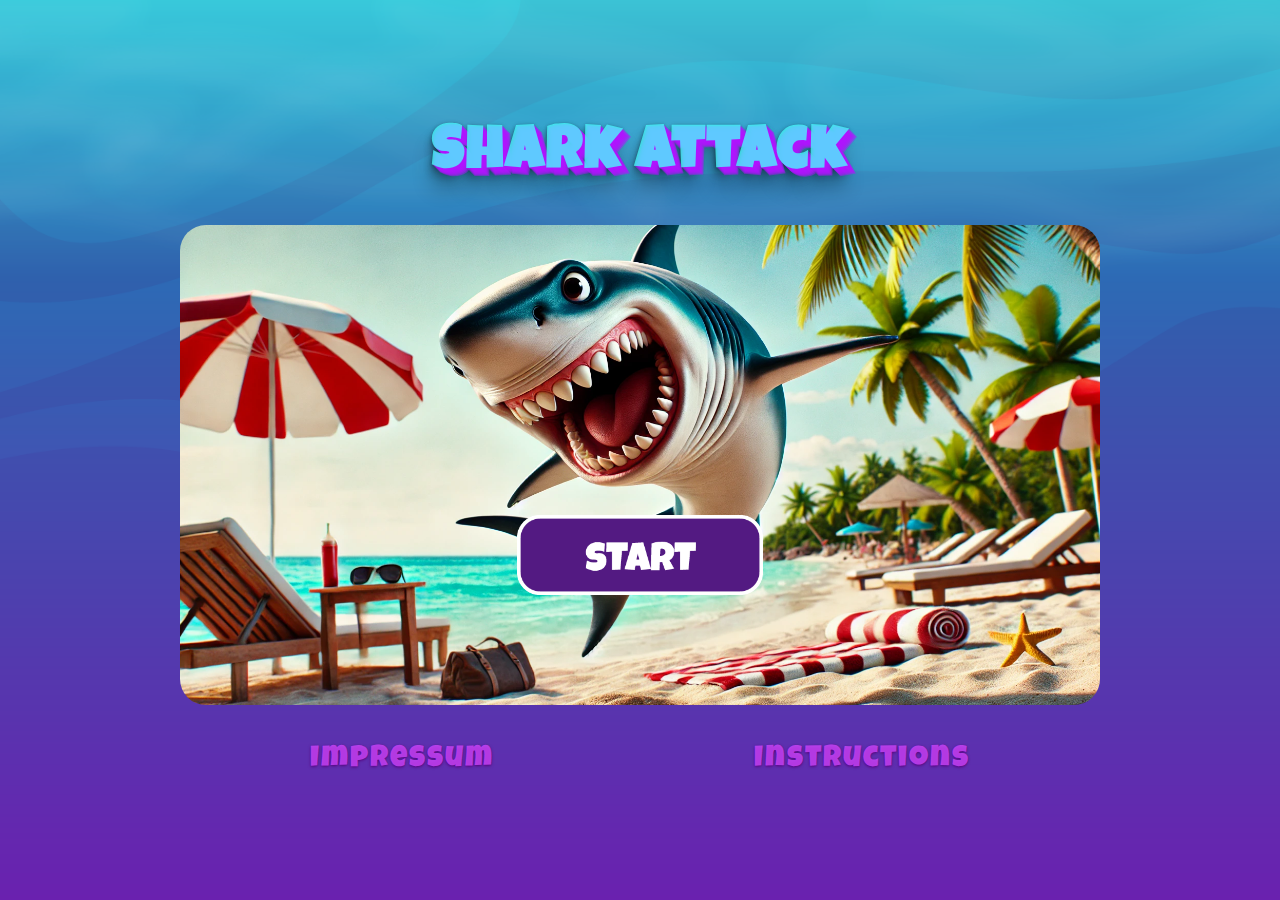
<file: src/index.html>
<!DOCTYPE html>
<html lang="en">

<head>
    <meta charset="UTF-8">
    <meta name="viewport" content="width=device-width, initial-scale=1.0">
    <title>Shark Attack</title>
    <link rel="icon" type="image/x-icon" href="img/4. Marcadores/1. Coins/1.png">
    <link rel="stylesheet" href="css/font.css">
    <link rel="stylesheet" href="css/landscape.css">
    <link rel="stylesheet" href="style.css">
    <script src="models/keyboard.class.js"></script>
    <script src="models/world.class.js"></script>
    <script src="models/drawable-object.js"></script>
    <script src="models/collectable-objects.class.js"></script>
    <script src="models/dynamic-object.class.js"></script>
    <script src="models/status-bar.class.js"></script>
    <script src="models/bars/coin-bar.class.js"></script>
    <script src="models/bars/life-bar.class.js"></script>
    <script src="models/bars/poison-bar.class.js"></script>
    <script src="models/background.class.js"></script>
    <script src="models/items/poison.class.js"></script>
    <script src="models/items/coin.class.js"></script>
    <script src="models/character.class.js"></script>
    <script src="models/enemies/endboss.class.js"></script>
    <script src="models/enemies/barrier.class.js"></script>
    <script src="models/enemies/jellyfish.class.js"></script>
    <script src="models/enemies/jellyfishSuper.class.js"></script>
    <script src="models/level.class.js"></script>
    <script src="models/throwable-object.class.js"></script>
    <script src="levels/level1.js"></script>
    <script src="js/landscape.js"></script>
    <script src="js/game.js"></script>
</head>

<body>
    <h1>Shark Attack</h1>
    <canvas id="canvas" width="920px" height="480px">
    </canvas>

    <div id="landscape-warning" class="landscape-warning">
        Please rotate your device to portrait mode.
    </div>
</body>

</html>
</file>
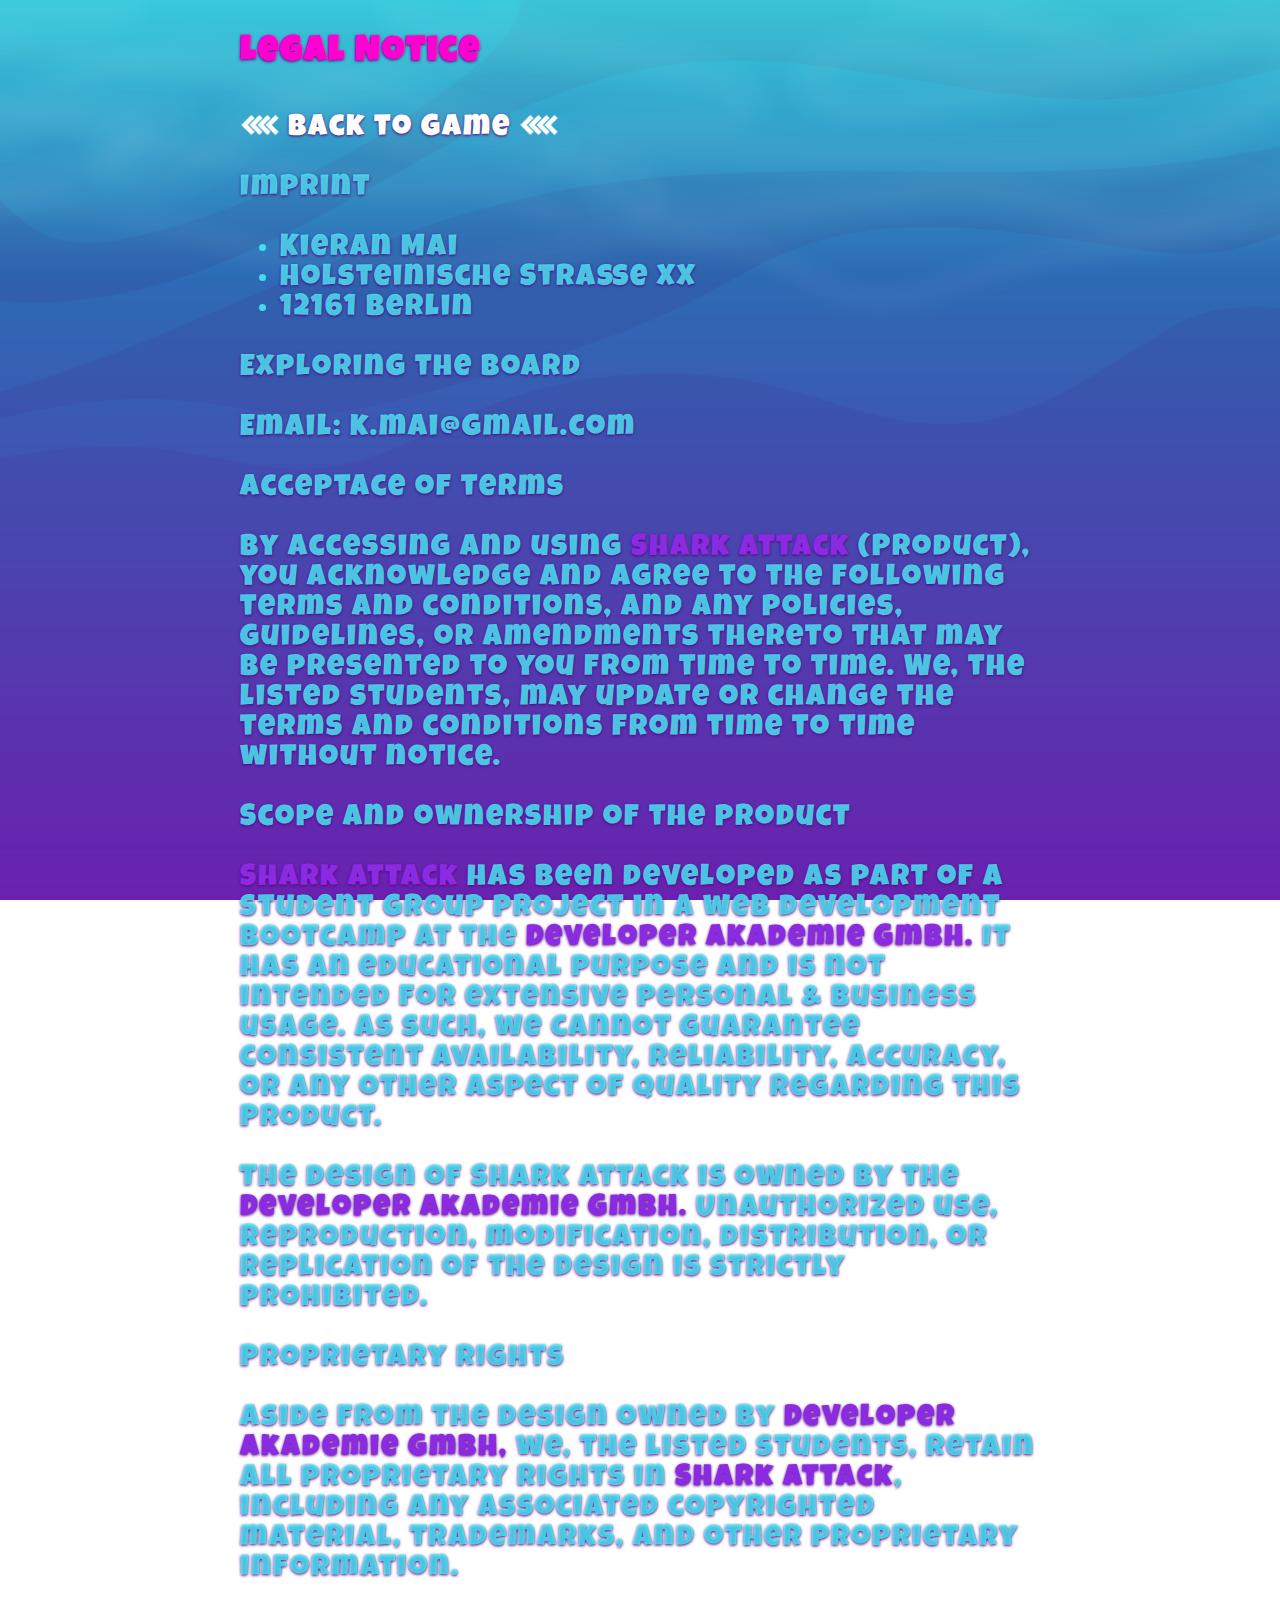
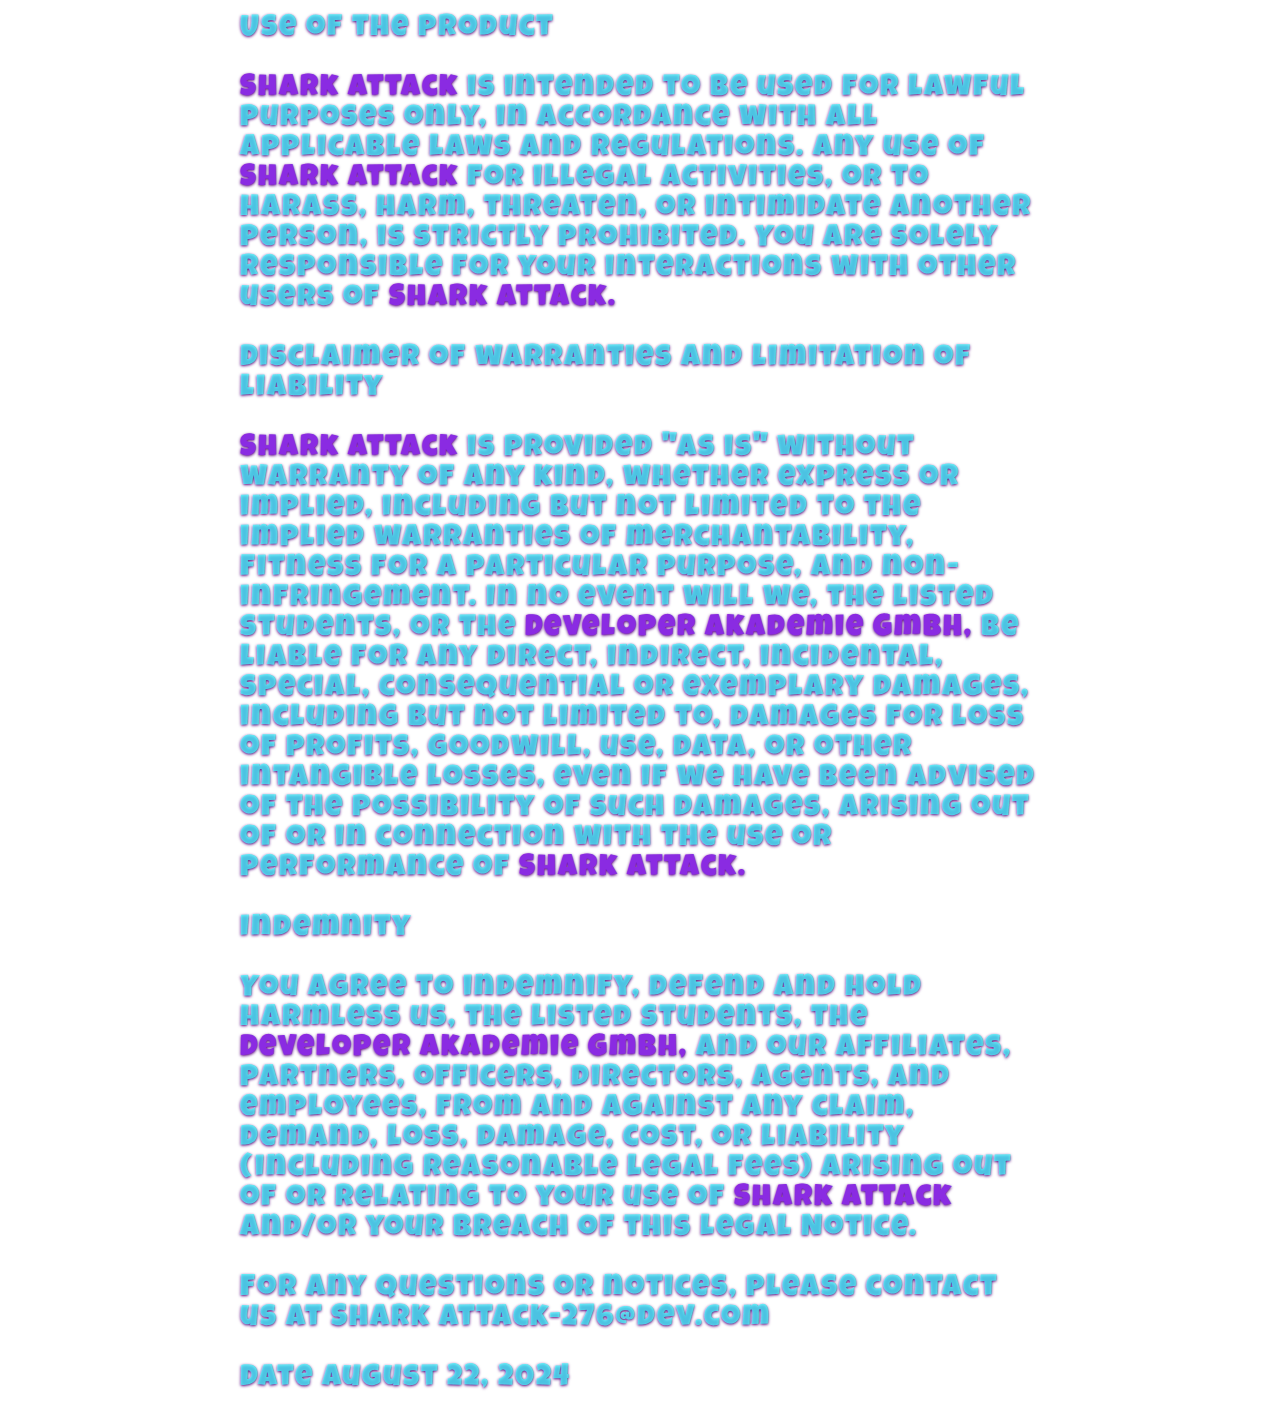
<file: src/impressum.html>
<!DOCTYPE html>
<html lang="en">

<head>
    <meta charset="UTF-8">
    <meta name="viewport" content="width=device-width, initial-scale=1.0">
    <link rel="icon" type="image/x-icon" href="img/4. Marcadores/1. Coins/1.png">
    <title>Impressum</title>
    <link rel="stylesheet" href="css/font.css">
    <link rel="stylesheet" href="css/impressum.css">
</head>

<body>
    <div class="wrap">
        <div class="legal-notice-policy-help">
            <div class="top-of-div">
                <h3>Legal Notice</h3>
                <a onclick="history.back()" class="game-link">
                    <img src="img/backwards.png" class="back-arrow">
                    Back to game
                    <img src="img/backwards.png" class="back-arrow">
                </a>
            </div>
            <p class="big-blue-text">Imprint</p>
            <ul class="textStyle">
                <li>Kieran Mai</li>
                <li>Holsteinische Straße XX</li>
                <li>12161 Berlin</li>
            </ul>
            <span class="blue-text">Exploring the Board</span>
            <p class="textStyle">Email: k.mai@gmail.com</p>
            <span class="blue-text">Acceptace of terms</span>
            <p class="text-style">
                By accessing and using
                <a class="text-link" href="index.html">Shark Attack</a> (Product), you
                acknowledge and agree to the following terms and conditions, and any
                policies, guidelines, or amendments thereto that may be presented to
                you from time to time. We, the listed students, may update or change
                the terms and conditions from time to time without notice.
            </p>
            <span class="blue-text">Scope and ownership of the product</span>
            <p class="text-style">
                <a href="index.html" class="text-link">Shark Attack</a> has been developed as
                part of a student group project in a web development bootcamp at the
                <a href="https://developerakademie.com/" class="text-link">
                    Developer Akademie GmbH.</a>
                It has an educational purpose and is not intended for extensive
                personal & business usage. As such, we cannot guarantee consistent
                availability, reliability, accuracy, or any other aspect of quality
                regarding this Product.<br />
                <br />
                The design of Shark Attack is owned by the
                <a href="https://developerakademie.com/" class="text-link">
                    Developer Akademie GmbH.</a>
                Unauthorized use, reproduction, modification, distribution, or
                replication of the design is strictly prohibited.
            </p>
            <span class="blue-text">Proprietary rights</span>
            <p class="text-style">
                Aside from the design owned by
                <a href="https://developerakademie.com/" class="text-link">
                    Developer Akademie GmbH,</a>
                we, the listed students, retain all proprietary rights in
                <a href="index.html" class="text-link">Shark Attack</a>, including any
                associated copyrighted material, trademarks, and other proprietary
                information.
            </p>
            <span class="blue-text">Use of the product</span>
            <p class="text-style">
                <a href="index.html" class="text-link">Shark Attack</a> is intended to be used
                for lawful purposes only, in accordance with all applicable laws and
                regulations. Any use of
                <a href="index.html" class="text-link">Shark Attack</a> for illegal
                activities, or to harass, harm, threaten, or intimidate another
                person, is strictly prohibited. You are solely responsible for your
                interactions with other users of
                <a href="index.html" class="text-link">Shark Attack.</a>
            </p>
            <span class="blue-text">Disclaimer of warranties and limitation of liability</span>
            <p class="text-style">
                <a href="index.html" class="text-link">Shark Attack</a> is provided "as is"
                without warranty of any kind, whether express or implied, including
                but not limited to the implied warranties of merchantability, fitness
                for a particular purpose, and non-infringement. In no event will we,
                the listed students, or the
                <a href="https://developerakademie.com/" class="text-link">
                    Developer Akademie GmbH,</a>
                be liable for any direct, indirect, incidental, special, consequential
                or exemplary damages, including but not limited to, damages for loss
                of profits, goodwill, use, data, or other intangible losses, even if
                we have been advised of the possibility of such damages, arising out
                of or in connection with the use or performance of
                <a href="index.html" class="text-link">Shark Attack.</a>
            </p>
            <span class="blue-text">Indemnity</span>
            <p class="text-style">
                You agree to indemnify, defend and hold harmless us, the listed
                students, the
                <a href="https://developerakademie.com/" class="text-link">
                    Developer Akademie GmbH,</a>
                and our affiliates, partners, officers, directors, agents, and
                employees, from and against any claim, demand, loss, damage, cost, or
                liability (including reasonable legal fees) arising out of or relating
                to your use of <a href="index.html" class="text-link">Shark Attack</a> and/or
                your breach of this Legal Notice.<br />
                <br />
                For any questions or notices, please contact us at Shark Attack-276@dev.com<br />
                <br />
                Date August 22, 2024
            </p>
        </div>
    </div>
</body>

</html>
</file>
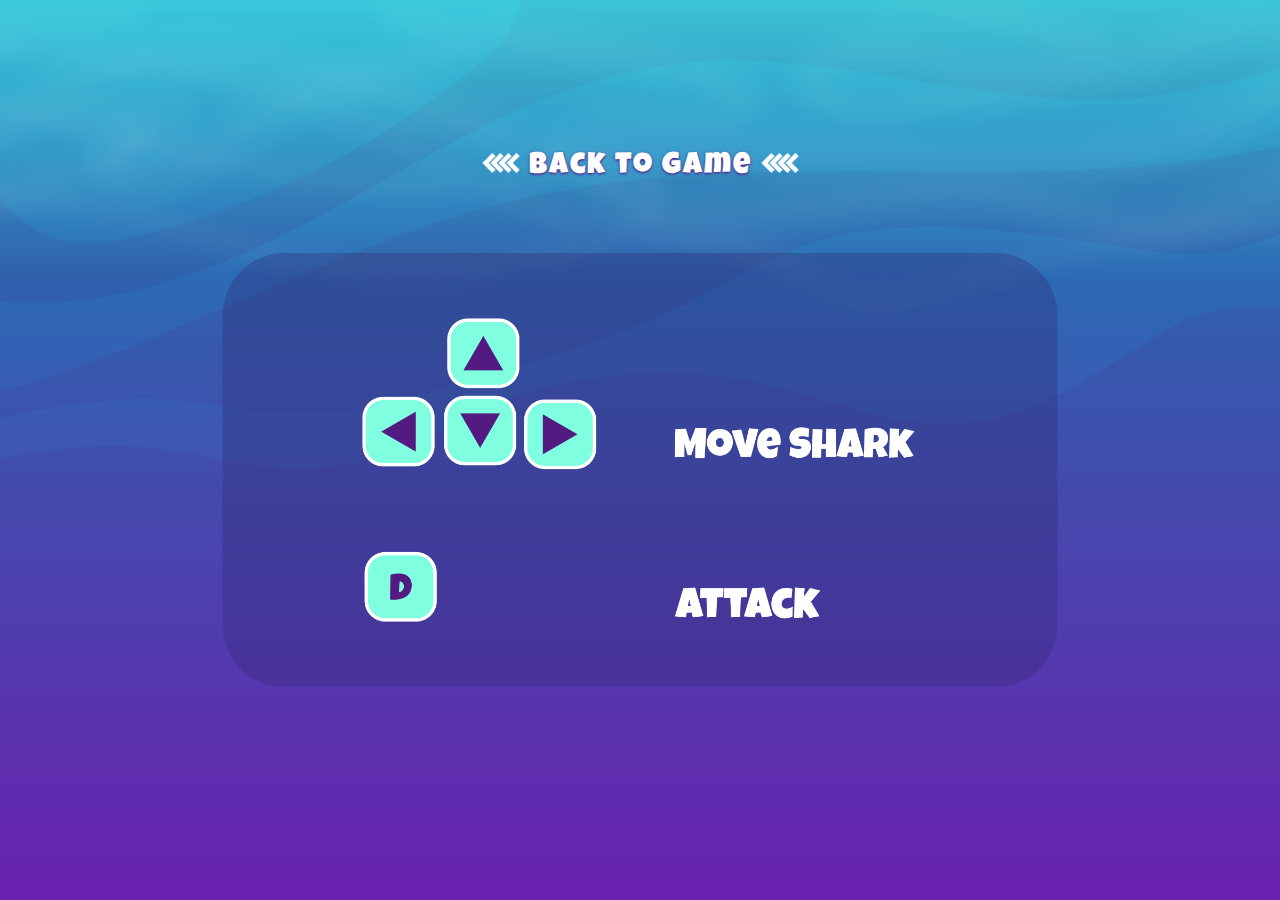
<file: src/instructions.html>
<!DOCTYPE html>
<html lang="en">

<head>
    <meta charset="UTF-8">
    <meta name="viewport" content="width=device-width, initial-scale=1.0">
    <link rel="icon" type="image/x-icon" href="img/4. Marcadores/1. Coins/1.png">
    <title>Instructions</title>
    <link rel="stylesheet" href="css/font.css">
    <link rel="stylesheet" href="css/instructions.css">
</head>

<body>
    <div class="instructions">
        <a onclick="history.back()" class="game-link">
            <img src="img/backwards.png" class="back-arrow">
            Back to game
            <img src="img/backwards.png" class="back-arrow"> </a>
        <img src=" img/6.Botones/Instructions 1.png">
    </div>
</body>

</html>
</file>
<file: src/css/font.css>
@font-face {
    font-family: 'LuckiestGuy';
    src: url("../img/5.Font/Luckiest_Guy/LuckiestGuy-Regular.ttf");
}
</file>
<file: src/css/landscape.css>
.landscape-warning {
     display: none;
     position: fixed;
     top: 0;
     left: 0;
     width: 100vw;
     height: 100vh;
     background: rgba(0, 0, 0, 0.8);
     color: white;
     font-size: 24px;
     justify-content: center;
     align-items: center;
     text-align: center;
     /* z-index: 1000; */
 }

 .landscape-warning.visible {
     display: flex;
 }
</file>
<file: src/style.css>
body {
    margin: 0;
    height: 100vh;
    font-family: 'LuckiestGuy', sans-serif;
    font-size: 30px;
    display: flex;
    flex-direction: column;
    align-items: center;
    justify-content: center;
    background: url('img/3. Background/Layers/5. Water/D2.png') center;
    background-repeat: repeat-y;
    background-repeat: repeat;
    background-position: top center, top right;
    background-size: auto 100%, auto 100%;
    background-origin: padding-box;
    background-attachment: fixed;
    color: rgba(73, 249, 255, 0.793);
    letter-spacing: 2px;
    text-shadow:
        1px 1px 0 hsl(280, 100%, 54%, 50%),
        2px 2px 0 hsl(280, 100%, 54%, 50%),
        3px 3px 0 hsl(280, 100%, 54%, 50%),
        4px 4px 0 hsl(280, 100%, 54%, 50%),
        5px 5px 0 hsl(280, 100%, 54%, 50%),
        6px 6px 0 hsl(280, 100%, 54%, 50%),
        7px 7px 0 hsl(280, 100%, 54%, 50%),
        8px 8px 0 hsl(280, 100%, 54%, 50%),

        0 0 5px rgba(0, 0, 0, .05),
        0 1px 3px rgba(0, 0, 0, .2),
        0 3px 5px rgba(0, 0, 0, .2),
        0 5px 10px rgba(0, 0, 0, .2),
        0 10px 10px rgba(0, 0, 0, .2),
        0 20px 20px rgba(0, 0, 0, .3);
    user-select: none;
    overflow: hidden;
}

canvas {
    /* background-color: rgba(0, 0, 0, 0.512); */
    border-radius: 26px;
}

.overlay-section {
    width: 920px;
    height: 480px;
    background-color: rgba(0, 0, 0, 0.408);
    background-image: url('img/shark-beach.webp');
    background-position: center;
    background-size: cover;
    display: flex;
    align-items: center;
    justify-content: center;
    border-radius: 26px;
}

.bottom-container {
    width: 920px;
    height: 110px;
    display: flex;
    align-items: center;
    justify-content: space-around;
    flex-direction: column;
    flex-direction: row;
}

.button-container {
    width: 400px;
    height: 100px;
    display: flex;
    align-items: center;
    justify-content: center;
}

.non-draggable {
    -webkit-user-drag: none;
    /* Chrome, Safari, Opera */
    -moz-user-drag: none;
    /* Old versions of Firefox */
    -o-user-drag: none;
}

.start-btn {
    -webkit-user-drag: none;
    -moz-user-drag: none;
    -o-user-drag: none;
    /* width: 250px; */
    height: 80px;
    cursor: pointer;
    user-select: none;
    margin-top: 100px;
    transition: transform 0.2s ease-in-out;
}

.start-btn:hover {
    transform: scale(1.1);
}

.instruction {
    width: 100%;
    height: 100%;
    display: none;
}

.bottom-link {
    color: rgba(206, 73, 255, 0.793);
    text-shadow: 0px 1px 3px rgb(87, 0, 124);
    text-decoration: none;
    padding: 10px;
    transition: transform 0.2s ease-in-out;
}

.bottom-link:hover {
    color: rgba(186, 39, 239, 0.793);
    text-shadow: 0px 1px 3px rgb(87, 0, 124);
    transform: scale(1.02);
}

.gameover-section {
    width: 920px;
    height: 480px;
    background-color: rgba(0, 0, 0, 0.408);
    background-image: url('img/shark-beach.webp');
    background-position: center;
    background-size: cover;
    display: flex;
    align-items: center;
    justify-content: center;
}

.d-none {
    display: none;
}

.bottom-btn {
    height: 50px;
    padding-left: 20px;
    padding-right: 20px;
}

.fullscreen {
    position: absolute;
    width: 100vw;
}

.game-btn {
    height: 100px;
    -webkit-user-drag: none;
}

.attack-btn {
    height: 45px;
    -webkit-user-drag: none;
    cursor: pointer;
}

img[usemap] {
    cursor: default;
}



@media only screen and (max-width: 920px) {
    canvas {
        max-height: 80%;
        max-width: 100%;
    }

    h1 {
        display: none;
        font-size: 1em;
    }

    .start-section {
        width: 100vw;
    }

    .overlay-section {
        width: 100vw;
    }

    .bottom-container {
        width: 100vw;
    }

    .bottom-link {
        text-align: center;
        width: 30%;
        font-size: 24px;
    }
}

@media only screen and (max-width: 460px) {
    .bottom-link {
        font-size: 10px;
    }

}

@media only screen and (max-height: 1200px) {
    .btn-container {
        justify-content: flex-start;
        height: 500px;
    }
}

@media only screen and (max-height: 960px) {
    .btn-container {
        justify-content: flex-start;
        height: 100px;
    }
}

@media only screen and (max-height: 620px) {
    h1 {
        display: none;
    }

    body {
        height: 100vh;
    }
}

@media only screen and (max-height: 480px) {
    canvas {
        height: 100vh;
    }

}
</file>
<file: src/css/impressum.css>
body {
    margin: 0;
    font-family: 'LuckiestGuy', sans-serif;
    font-size: 30px;
    display: flex;
    flex-direction: column;
    align-items: center;
    justify-content: center;
    background-color: aquamarine;
    background: url('../img/3. Background/Layers/5. Water/D2.png') center;
    background-repeat: repeat-y;
    background-repeat: repeat;
    background-position: top center, top right;
    background-size: auto 100%, auto 100%;
    background-origin: padding-box;
    background-attachment: fixed;
    color: rgba(73, 249, 255, 0.793);
    letter-spacing: 2px;
    text-shadow: 0px 1px 3px rgb(87, 0, 124);
    user-select: none;
}


h3 {
    color: rgb(255, 0, 208);
}

.wrap {
    margin: 0 auto;
    max-width: 800px;
}

.text-link {
    text-decoration: none;
    color: blueviolet;
}

.game-link {
    color: white;
    cursor: pointer;
}

.back-arrow {
    width: 40px;
    margin-bottom: -10px;
    rotate: 180deg;
    filter: invert(1);
    text-shadow: 0px 0px 0px black;
}
</file>
<file: src/css/instructions.css>
body {
    margin: 0;
    font-family: 'LuckiestGuy', sans-serif;
    font-size: 30px;
    display: flex;
    flex-direction: column;
    align-items: center;
    justify-content: center;
    background-color: aquamarine;
    background: url('../img/3. Background/Layers/5. Water/D2.png') center;
    background-repeat: repeat-y;
    background-repeat: repeat;
    background-position: top center, top right;
    background-size: auto 100%, auto 100%;
    background-origin: padding-box;
    background-attachment: fixed;
    color: rgba(73, 249, 255, 0.793);
    letter-spacing: 2px;
    text-shadow: 0px 1px 3px rgb(87, 0, 124);
    user-select: none;
    width: 100vw;
    height: 100vh;
}

.instructions {
    width: 100%;
    height: 100%;
    display: flex;
    align-items: center;
    justify-content: center;
    flex-direction: column;
}

img {
    width: 80%;
}

.game-link {
    color: white;
    cursor: pointer;
}

.back-arrow {
    width: 40px;
    margin-bottom: -10px;
    rotate: 180deg;
    filter: invert(1);
    text-shadow: 0px 0px 0px black;
}
</file>
